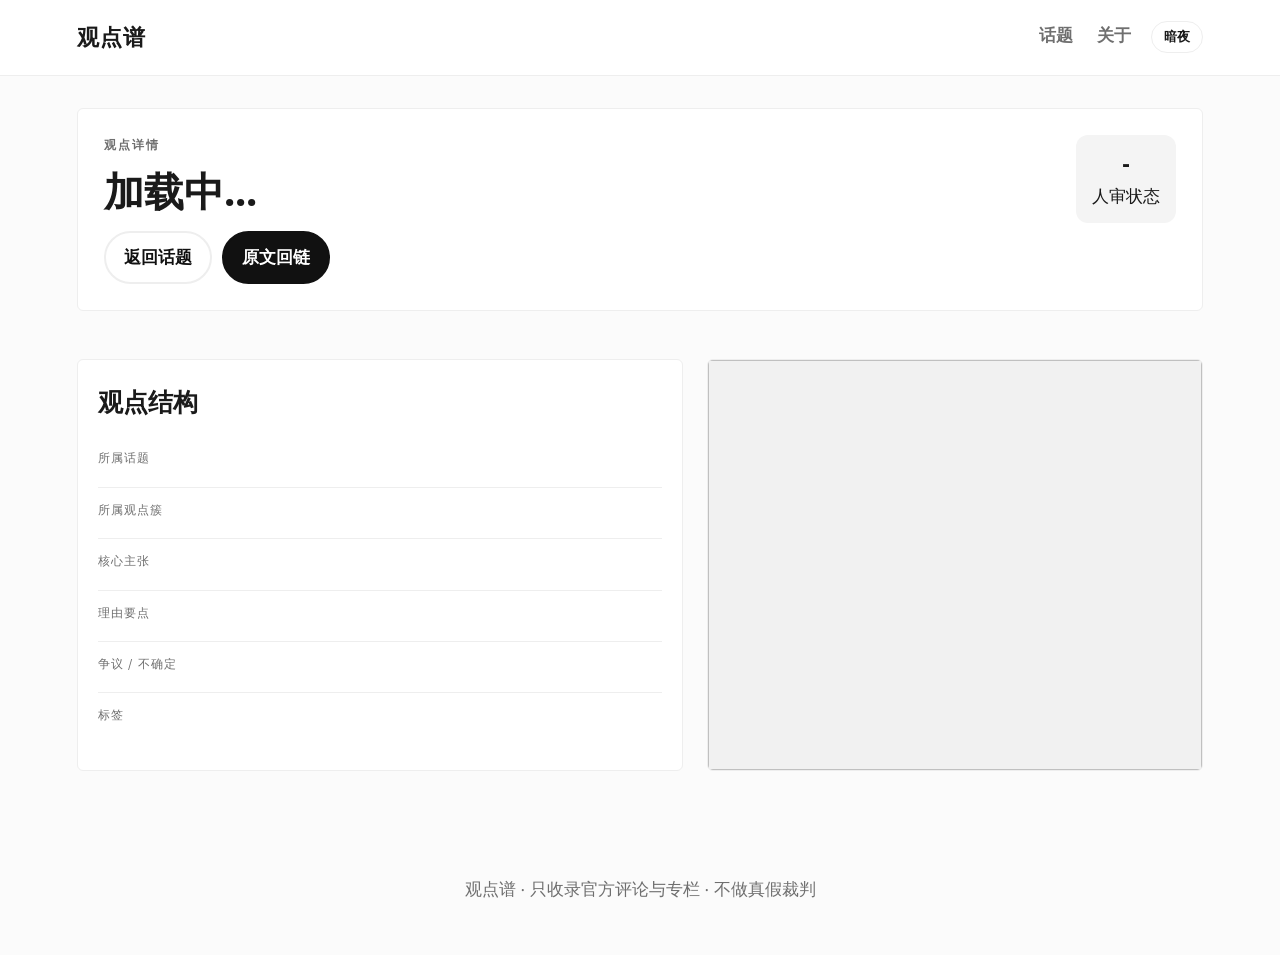
<file: item.html>
﻿<!doctype html>
<html lang="zh-CN">
<head>
  <meta charset="utf-8" />
  <meta name="viewport" content="width=device-width, initial-scale=1" />
  <title>观点谱 - 观点详情</title>
  <link rel="stylesheet" href="styles.css" />
</head>
<body>
  <header class="site-header">
    <a class="brand" href="index.html">观点谱</a>
    <nav class="nav">
      <a href="index.html">话题</a>
      <a href="about.html">关于</a>
      <button id="theme-toggle" class="theme-toggle" type="button" aria-label="切换暗夜模式">暗夜</button>
    </nav>
  </header>

  <main class="page">
    <section class="detail-hero">
      <div>
        <p class="eyebrow">观点详情</p>
        <h1 id="item-title">加载中...</h1>
        <p id="item-meta" class="muted"></p>
        <div class="detail-links">
          <a id="item-back" class="btn ghost" href="index.html">返回话题</a>
          <a id="item-source" class="btn" href="#" target="_blank" rel="noopener">原文回链</a>
        </div>
      </div>
      <div class="detail-metrics">
        <div class="metric">
          <span id="item-review" class="metric-value">-</span>
          <span class="metric-label">人审状态</span>
        </div>
      </div>
    </section>

    <section class="section detail-grid">
      <div class="detail-panel">
        <h2>观点结构</h2>
        <div class="detail-block">
          <p class="label">所属话题</p>
          <p id="item-topic" class="value"></p>
        </div>
        <div class="detail-block">
          <p class="label">所属观点簇</p>
          <p id="item-cluster" class="value"></p>
        </div>
        <div class="detail-block">
          <p class="label">核心主张</p>
          <p id="item-claim" class="value"></p>
        </div>
        <div class="detail-block">
          <p class="label">理由要点</p>
          <ul id="item-reasons" class="detail-list"></ul>
        </div>
        <div class="detail-block">
          <p class="label">争议 / 不确定</p>
          <p id="item-caveat" class="value"></p>
        </div>
        <div class="detail-block">
          <p class="label">标签</p>
          <div id="item-tags" class="tags"></div>
        </div>
      </div>
      <div class="detail-media">
        <img id="item-image" class="detail-image" alt="" />
      </div>
    </section>
  </main>

  <footer class="site-footer">
    <p>观点谱 · 只收录官方评论与专栏 · 不做真假裁判</p>
  </footer>

  <script src="app.js"></script>
</body>
</html>
</file>
<file: styles.css>
﻿@import url("https://fonts.googleapis.com/css2?family=IBM+Plex+Sans:wght@400;500;600;700&family=IBM+Plex+Serif:wght@500;600&display=swap");

:root {
  --bg: #fbfbfb;
  --bg-deep: #f4f4f4;
  --ink: #1a1a1a;
  --muted: #6f6f6f;
  --accent: #ff6b35;
  --accent-2: #111111;
  --card: #ffffff;
  --line: #eeeeee;
  --shadow: none;
  --radius: 6px;
}

html.dark {
  --bg: #101113;
  --bg-deep: #16181b;
  --ink: #f1f1f1;
  --muted: #a2a7ad;
  --accent: #ff6b35;
  --accent-2: #f1f1f1;
  --card: #14171a;
  --line: #2a2f35;
}


* {
  box-sizing: border-box;
}

body {
  margin: 0;
  font-family: "IBM Plex Sans", "Noto Serif SC", sans-serif;
  color: var(--ink);
  background: var(--bg);
  min-height: 100vh;
  font-size: 1.05rem;
  line-height: 1.75;
}

h1, h2, h3 {
  font-family: "IBM Plex Serif", "IBM Plex Sans", serif;
  margin: 0 0 12px;
  letter-spacing: 0.1px;
}

h1 {
  font-size: 2.5rem;
  line-height: 1.2;
}

p {
  margin: 0 0 12px;
  line-height: 1.7;
}

a {
  color: inherit;
  text-decoration: none;
}

.site-header {
  position: sticky;
  top: 0;
  z-index: 10;
  display: flex;
  align-items: center;
  justify-content: space-between;
  padding: 18px 6vw;
  background: #ffffff;
  border-bottom: 1px solid var(--line);
}

.brand {
  font-size: 22px;
  font-weight: 700;
  letter-spacing: 1px;
}

.nav a {
  margin-left: 20px;
  font-weight: 600;
  color: var(--muted);
}

.nav a.active {
  color: var(--ink);
  border-bottom: 2px solid var(--accent-2);
  padding-bottom: 2px;
}

.theme-toggle {
  margin-left: 16px;
  padding: 6px 12px;
  border-radius: 999px;
  border: 1px solid var(--line);
  background: var(--card);
  color: var(--ink);
  font-weight: 600;
  cursor: pointer;
  transition: background 0.2s ease;
}

.theme-toggle:hover {
  background: var(--bg-deep);
}


.page {
  padding: 32px 6vw 80px;
}

.hero {
  display: grid;
  grid-template-columns: repeat(auto-fit, minmax(280px, 1fr));
  gap: 30px;
  align-items: center;
  padding: 34px;
  background: var(--card);
  border-radius: var(--radius);
  border: 1px solid var(--line);
  animation: rise 0.8s ease-out;
}

.hero-badge {
  display: inline-flex;
  align-items: center;
  gap: 8px;
  padding: 6px 12px;
  border-radius: 999px;
  border: 1px solid var(--line);
  background: #f7f7f7;
  color: var(--muted);
  font-size: 12px;
  font-weight: 600;
  letter-spacing: 0.4px;
  margin-bottom: 14px;
}

.hero-title {
  font-size: clamp(32px, 5vw, 54px);
  line-height: 1.2;
}


.eyebrow {
  text-transform: uppercase;
  letter-spacing: 2px;
  font-size: 12px;
  color: var(--muted);
  font-weight: 700;
}

.sub {
  color: var(--muted);
  font-size: 17px;
}

.hero-actions {
  margin-top: 20px;
  display: flex;
  gap: 12px;
  flex-wrap: wrap;
}

.btn {
  display: inline-flex;
  align-items: center;
  justify-content: center;
  padding: 10px 18px;
  border-radius: 999px;
  background: var(--accent-2);
  color: #ffffff;
  font-weight: 600;
  border: 2px solid var(--accent-2);
  transition: transform 0.2s ease, background 0.2s ease;
}

.btn:hover {
  transform: translateY(-2px);
  background: var(--accent-2);
}

.btn.ghost {
  background: transparent;
  color: var(--accent-2);
  border-color: var(--line);
}

.btn.ghost:hover {
  background: #f9f9f9;
}

html.dark .btn.ghost:hover {
  background: #1f2328;
}


.hero-panel {
  display: grid;
  gap: 14px;
}

.panel-card {
  padding: 18px;
  border-radius: 14px;
  background: #f4f4f4;
  border: 1px solid var(--line);
}

.panel-card.alt {
  background: #f1f1f1;
  border: 1px solid var(--line);
}

.panel-title {
  font-size: 12px;
  letter-spacing: 1.5px;
  text-transform: uppercase;
  color: var(--muted);
  margin-bottom: 8px;
}

.panel-big {
  font-size: 20px;
  font-weight: 700;
  margin-bottom: 6px;
}

.section {
  margin-top: 48px;
}

.section-head {
  margin-bottom: 20px;
}

.muted {
  color: var(--muted);
}

.topic-grid {
  display: grid;
  grid-template-columns: repeat(12, 1fr);
  gap: 16px;
}

.topic-card {
  padding: 20px;
  background: var(--card);
  border-radius: var(--radius);
  border: 1px solid var(--line);
  box-shadow: none;
  transition: transform 0.2s ease, background 0.2s ease;
  grid-column: span 4;
}

.topic-media {
  margin-bottom: 12px;
  border-radius: 12px;
  overflow: hidden;
  border: 1px solid var(--line);
  background: #f1f1f1;
}

.topic-thumb {
  display: block;
  width: 100%;
  height: 140px;
  object-fit: cover;
}

.topic-thumb.is-blurred {
  filter: blur(10px);
  transform: scale(1.03);
}

.topic-card:hover {
  transform: translateY(-4px);
  background: #f9f9f9;
}

.topic-card:first-child {
  grid-column: span 8;
}

.topic-grid.is-loading .topic-card {
  min-height: 180px;
}

.skeleton {
  position: relative;
  overflow: hidden;
  background: #f2f2f2;
  border-color: #f0f0f0;
}

.skeleton::after {
  content: "";
  position: absolute;
  inset: 0;
  transform: translateX(-100%);
  background: linear-gradient(90deg, transparent, rgba(255, 255, 255, 0.7), transparent);
  animation: shimmer 1.2s infinite;
}

.topic-card h3 {
  font-size: 20px;
}

.tags {
  display: flex;
  gap: 8px;
  flex-wrap: wrap;
  margin-top: 12px;
}

.tag {
  padding: 4px 10px;
  background: #ededed;
  border-radius: 999px;
  font-size: 12px;
  color: var(--muted);
}

.topic-page {
  padding-top: 24px;
}

.topic-head {
  display: grid;
  grid-template-columns: minmax(0, 1.6fr) minmax(0, 0.8fr);
  gap: 20px;
  padding: 22px;
  border-radius: var(--radius);
  border: 1px solid var(--line);
  background: var(--card);
}

.topic-head-main h1 {
  margin-bottom: 8px;
}

.topic-head-badges {
  display: grid;
  gap: 10px;
  align-content: start;
}

.status-badge {
  padding: 8px 12px;
  border-radius: 999px;
  border: 1px solid var(--line);
  background: #f4f4f4;
  font-weight: 600;
  font-size: 13px;
}

.overview-card {
  display: flex;
  justify-content: space-between;
  align-items: flex-start;
  gap: 20px;
  padding: 18px 20px;
  border-radius: var(--radius);
  border: 1px solid var(--line);
  background: var(--card);
}

.overview-text {
  font-size: 16px;
  margin: 0;
}

.overview-meta {
  display: grid;
  grid-auto-flow: column;
  gap: 8px;
  align-items: center;
  font-weight: 600;
}

.metric {
  padding: 12px 16px;
  border-radius: 12px;
  background: #f4f4f4;
  text-align: center;
  min-width: 90px;
}

.metric-value {
  display: block;
  font-size: 20px;
  font-weight: 700;
}

.cluster-nav {
  display: flex;
  gap: 10px;
  flex-wrap: wrap;
}

.nav-chip {
  border: 1px solid var(--line);
  background: #ffffff;
  border-radius: 999px;
  padding: 6px 12px;
  font-weight: 600;
  cursor: pointer;
  transition: background 0.2s ease;
}

.nav-chip.is-active {
  border-color: var(--accent-2);
  color: var(--accent-2);
}

.filter-bar {
  display: flex;
  gap: 8px;
  flex-wrap: wrap;
}

.filter-chip {
  border: 1px solid var(--line);
  background: #ffffff;
  border-radius: 999px;
  padding: 6px 12px;
  font-weight: 600;
  cursor: pointer;
  font-size: 13px;
  transition: background 0.2s ease;
}

.filter-chip.is-active {
  border-color: var(--accent-2);
  color: var(--accent-2);
}

.cluster-block {
  margin-bottom: 16px;
  border-radius: var(--radius);
  border: 1px solid var(--line);
  background: var(--card);
}

.cluster-block summary {
  display: grid;
  grid-template-columns: auto auto 1fr auto;
  gap: 12px;
  align-items: center;
  padding: 14px 16px;
  cursor: pointer;
  list-style: none;
}

.cluster-block summary::-webkit-details-marker {
  display: none;
}

.cluster-title {
  font-weight: 700;
}

.cluster-count {
  border-radius: 999px;
  border: 1px solid var(--line);
  padding: 2px 8px;
  font-size: 12px;
}

.cluster-summary {
  color: var(--muted);
  font-size: 13px;
}

.cluster-tags {
  display: flex;
  gap: 6px;
  flex-wrap: wrap;
  justify-content: flex-end;
}

.cluster-body {
  border-top: 1px solid var(--line);
  padding: 12px 16px;
  display: grid;
  gap: 10px;
}

.item-card {
  padding: 18px;
  margin-bottom: 18px;
  background: var(--card);
  border-radius: 14px;
  border: 1px solid var(--line);
  box-shadow: none;
}

.item-row {
  display: grid;
  gap: 8px;
  padding: 10px 12px;
  border-radius: 8px;
  border: 1px solid var(--line);
  background: #ffffff;
  transition: background 0.2s ease;
}

.item-row-top {
  display: grid;
  grid-template-columns: 1fr auto auto;
  gap: 12px;
  align-items: center;
  font-size: 13px;
  color: var(--muted);
}

.icon-btn {
  border: 1px solid var(--line);
  border-radius: 8px;
  padding: 2px 6px;
  font-size: 12px;
  transition: background 0.2s ease;
}

.item-claim {
  font-weight: 600;
  display: -webkit-box;
  -webkit-line-clamp: 2;
  -webkit-box-orient: vertical;
  overflow: hidden;
}

.item-row-foot {
  display: grid;
  gap: 8px;
  font-size: 12px;
  color: var(--muted);
}

.item-mini {
  white-space: nowrap;
  overflow: hidden;
  text-overflow: ellipsis;
}

.item-chips {
  display: flex;
  gap: 6px;
  flex-wrap: wrap;
}

.chip {
  border: 1px solid var(--line);
  border-radius: 999px;
  padding: 2px 8px;
  font-size: 11px;
  color: var(--muted);
  background: #f7f7f7;
}

.item-meta {
  display: flex;
  flex-wrap: wrap;
  gap: 8px 16px;
  color: var(--muted);
  font-size: 13px;
}

.item-title {
  font-size: 18px;
  font-weight: 700;
  margin: 8px 0 6px;
}

.item-summary {
  background: #f4f4f4;
  border-radius: 12px;
  padding: 12px;
  margin-top: 10px;
}

.item-summary p {
  margin: 0 0 6px;
}

.item-summary strong {
  color: var(--accent-2);
}

.item-footer {
  margin-top: 10px;
  display: flex;
  flex-wrap: wrap;
  gap: 10px;
  align-items: center;
}

.badge {
  padding: 3px 8px;
  border-radius: 999px;
  font-size: 12px;
  background: #ededed;
  color: var(--ink);
}

.notice {
  padding: 16px;
  border-radius: 14px;
  background: #f4f4f4;
  border: 1px solid var(--line);
}

.about-hero {
  padding: 26px;
  background: var(--card);
  border-radius: var(--radius);
  border: 1px solid var(--line);
  animation: rise 0.8s ease-out;
}

.about-grid {
  display: grid;
  grid-template-columns: repeat(auto-fit, minmax(220px, 1fr));
  gap: 18px;
}

.about-card {
  padding: 18px;
  background: var(--card);
  border-radius: 14px;
  border: 1px solid var(--line);
}

.detail-hero {
  display: flex;
  flex-wrap: wrap;
  gap: 20px;
  justify-content: space-between;
  padding: 26px;
  background: var(--card);
  border-radius: var(--radius);
  border: 1px solid var(--line);
  animation: rise 0.8s ease-out;
}

.detail-links {
  margin-top: 16px;
  display: flex;
  gap: 10px;
  flex-wrap: wrap;
}

.detail-grid {
  display: grid;
  grid-template-columns: minmax(0, 1.1fr) minmax(0, 0.9fr);
  gap: 24px;
}

.detail-panel {
  background: var(--card);
  border-radius: var(--radius);
  border: 1px solid var(--line);
  padding: 20px;
}

.detail-block {
  padding: 12px 0;
  border-bottom: 1px solid var(--line);
}

.detail-block:last-child {
  border-bottom: none;
}

.detail-block .label {
  font-size: 12px;
  letter-spacing: 1px;
  text-transform: uppercase;
  color: var(--muted);
  margin-bottom: 6px;
}

.detail-block .value {
  margin: 0;
}

.detail-list {
  margin: 0;
  padding-left: 18px;
  color: var(--ink);
  line-height: 1.6;
}

.detail-media {
  border-radius: var(--radius);
  overflow: hidden;
  border: 1px solid var(--line);
  background: #f1f1f1;
  display: flex;
  align-items: center;
  justify-content: center;
  min-height: 260px;
}

.detail-image {
  width: 100%;
  height: 100%;
  object-fit: cover;
}

.site-footer {
  padding: 24px 6vw 40px;
  color: var(--muted);
  text-align: center;
}

@keyframes rise {
  from {
    opacity: 0;
    transform: translateY(12px);
  }
  to {
    opacity: 1;
    transform: translateY(0);
  }
}

@keyframes shimmer {
  100% {
    transform: translateX(100%);
  }
}

@media (max-width: 720px) {
  .site-header {
    flex-direction: column;
    gap: 10px;
  }

  .topic-head {
    grid-template-columns: 1fr;
  }

  .detail-grid {
    grid-template-columns: 1fr;
  }

  .topic-thumb {
    height: 120px;
  }

  .topic-media-hero {
    max-width: 100%;
  }

  .cluster-block summary {
    grid-template-columns: 1fr;
  }

  .cluster-tags {
    justify-content: flex-start;
  }

  .overview-card {
    flex-direction: column;
  }

  .topic-card {
    grid-column: span 12;
  }

  .topic-card:first-child {
    grid-column: span 12;
  }
}

@media (prefers-reduced-motion: reduce) {
  * {
    animation: none !important;
    transition: none !important;
  }
}
</file>
